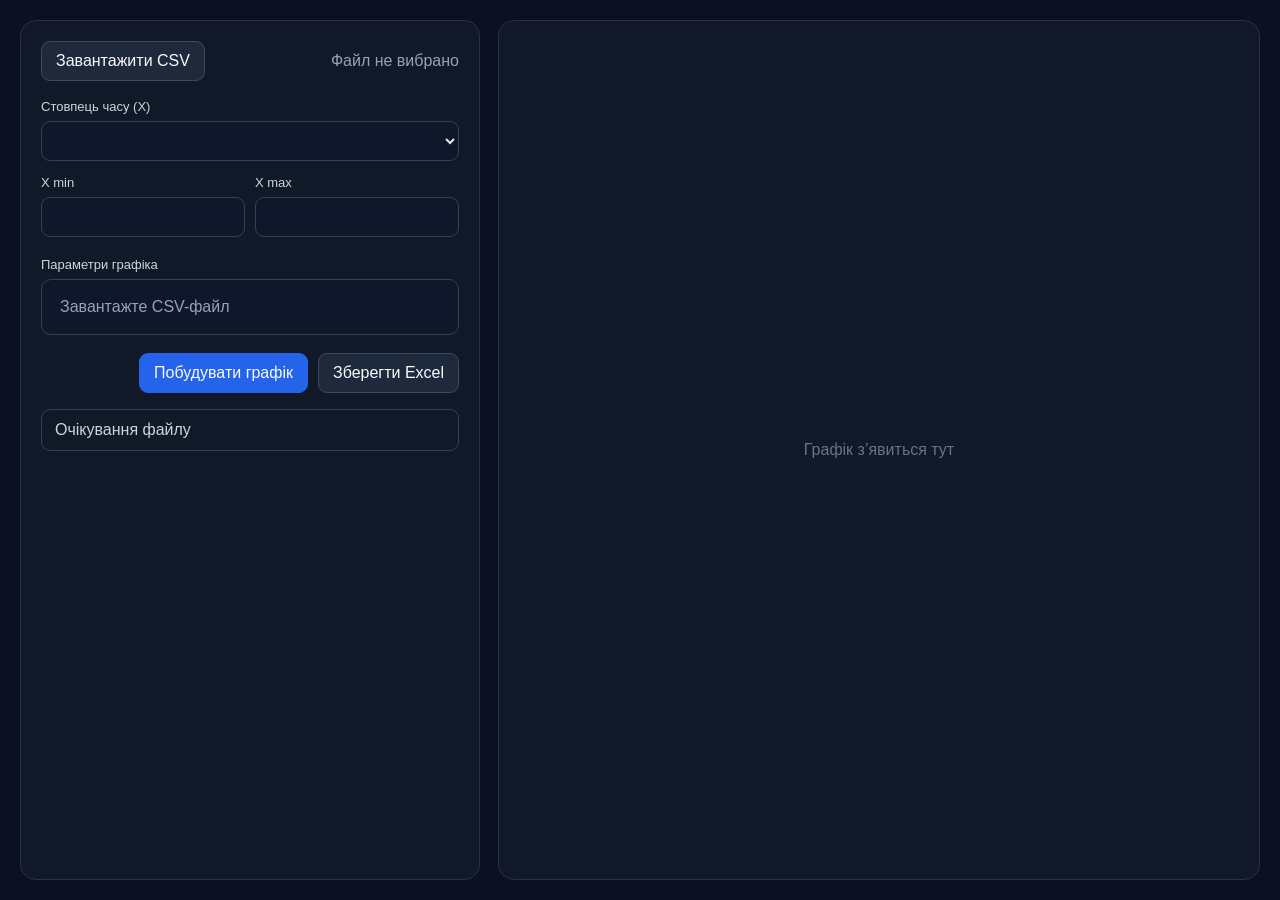
<file: apps/CSVVisualizer/frontend/index.html>
<!DOCTYPE html>
<html lang="uk">
<head>
    <meta charset="UTF-8">
    <meta name="viewport" content="width=device-width, initial-scale=1.0">
    <title>CSV Visualizer</title>
    <link rel="stylesheet" href="./style.css">
</head>
<body>
    <main class="page">
        <section class="panel controls">
            <div class="toolbar">
                <button id="choose-file" type="button">Завантажити CSV</button>
                <span id="file-name">Файл не вибрано</span>
            </div>

            <div class="grid two">
                <label>
                    <span>Стовпець часу (X)</span>
                    <select id="time-column"></select>
                </label>
                <div class="range-row">
                    <label>
                        <span>X min</span>
                        <input id="x-min" type="text">
                    </label>
                    <label>
                        <span>X max</span>
                        <input id="x-max" type="text">
                    </label>
                </div>
            </div>

            <div class="section-title">Параметри графіка</div>
            <div id="parameters" class="parameters empty">Завантажте CSV-файл</div>

            <div class="actions">
                <button id="plot" class="primary" type="button">Побудувати графік</button>
                <button id="save" type="button">Зберегти Excel</button>
            </div>

            <div id="status" class="status">Очікування файлу</div>
        </section>

        <section class="panel preview">
            <div id="preview-placeholder" class="placeholder">Графік з’явиться тут</div>
            <img id="plot-image" alt="Графік CSV" hidden>
        </section>
    </main>
    <script src="./app.js"></script>
</body>
</html>
</file>
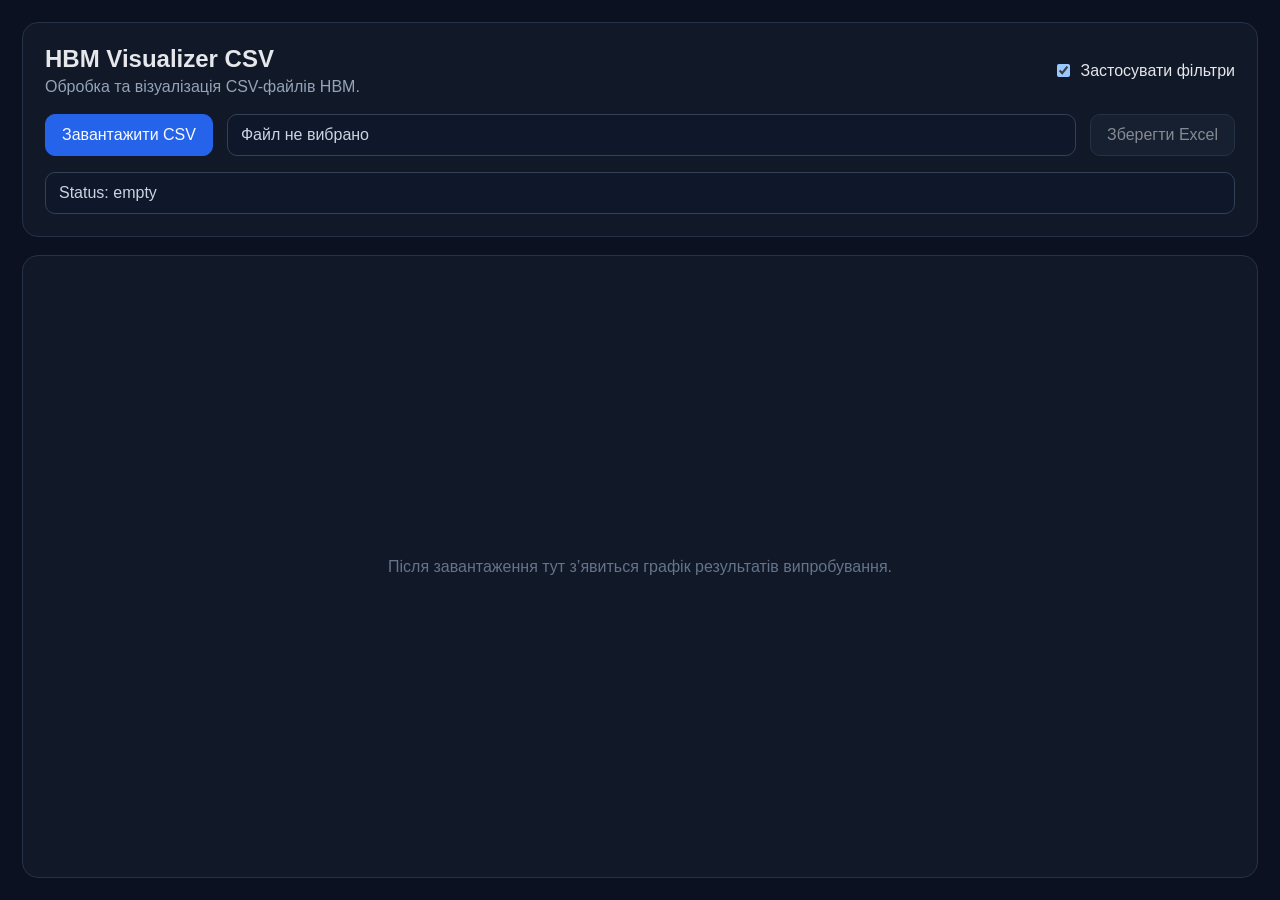
<file: apps/HBMVisualizer/frontend/index.html>
<!DOCTYPE html>
<html lang="uk">
<head>
    <meta charset="UTF-8">
    <meta name="viewport" content="width=device-width, initial-scale=1.0">
    <title>HBM Visualizer CSV</title>
    <link rel="stylesheet" href="./style.css">
</head>
<body>
    <main class="page">
        <section class="toolbar card">
            <div class="heading">
                <div>
                    <h2>HBM Visualizer CSV</h2>
                    <p>Обробка та візуалізація CSV-файлів HBM.</p>
                </div>
                <label class="filter-control">
                    <input id="use-filter" type="checkbox" checked>
                    Застосувати фільтри
                </label>
            </div>

            <div class="file-row">
                <button id="load" class="primary" type="button">Завантажити CSV</button>
                <div id="file-path" class="file-path">Файл не вибрано</div>
                <button id="save" type="button" disabled>Зберегти Excel</button>
            </div>

            <div id="status" class="status">Status: empty</div>
            <div id="details" class="details" hidden></div>
        </section>

        <section class="preview card">
            <div id="placeholder" class="placeholder">
                Після завантаження тут з’явиться графік результатів випробування.
            </div>
            <img id="plot-image" alt="Fire test results" hidden>
        </section>
    </main>

    <script src="./app.js"></script>
</body>
</html>
</file>
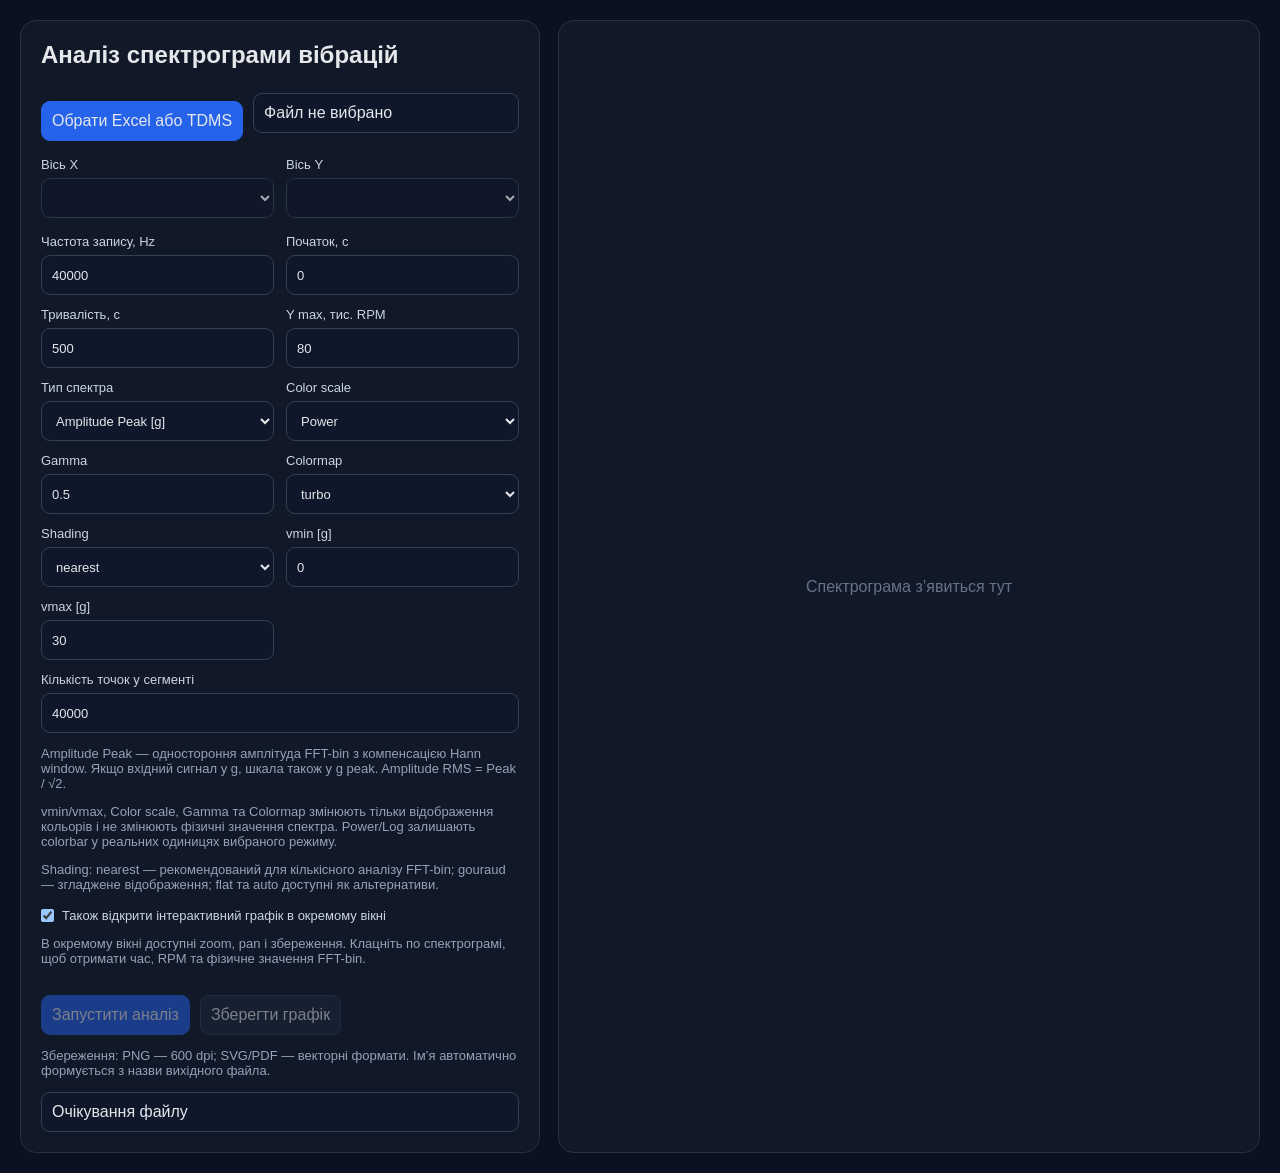
<file: apps/Spectrogramma/frontend/index.html>
<!DOCTYPE html>
<html lang="uk">
<head>
<meta charset="UTF-8">
<meta name="viewport" content="width=device-width, initial-scale=1.0">
<title>Spectrogram</title>
<link rel="stylesheet" href="./style.css">
</head>
<body>
<main id="app"></main>
<script src="./ui.js"></script>
<script src="./bridge.js"></script>
<script src="./app.js"></script>
</body>
</html>
</file>
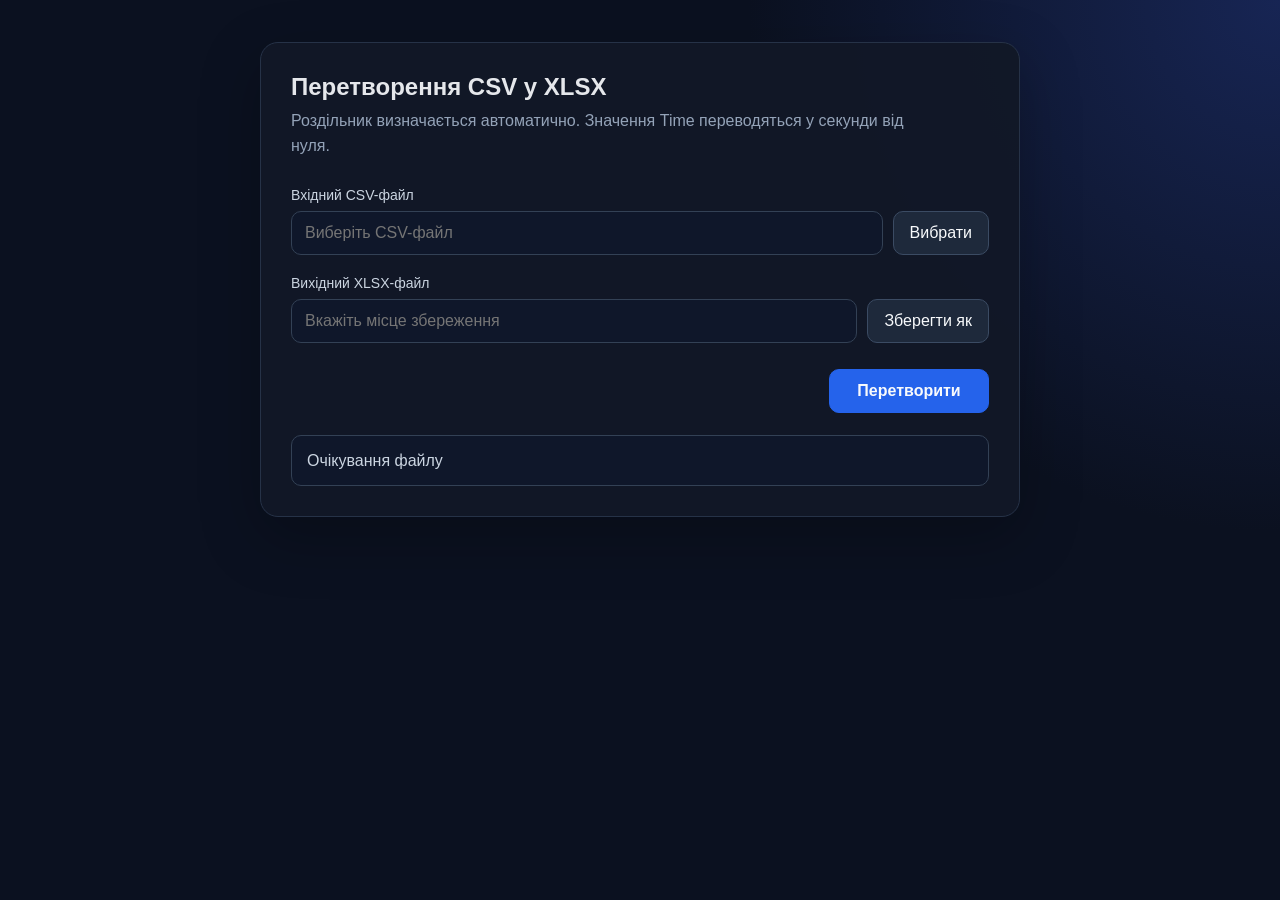
<file: apps/VitBox/frontend/index.html>
<!DOCTYPE html>
<html lang="uk">
<head>
    <meta charset="UTF-8">
    <meta
        name="viewport"
        content="width=device-width, initial-scale=1.0"
    >
    <title>VitBox:CSV → XLSX</title>
    <link rel="stylesheet" href="./style.css">
</head>
<body>
    <main class="page">
        <section class="card">
            <div class="heading">
                <h2>Перетворення CSV у XLSX</h2>
                <p>
                    Роздільник визначається автоматично.
                    Значення Time переводяться у секунди від нуля.
                </p>
            </div>

            <div class="field">
                <label for="input-path">Вхідний CSV-файл</label>
                <div class="path-row">
                    <input
                        id="input-path"
                        type="text"
                        placeholder="Виберіть CSV-файл"
                        readonly
                    >
                    <button id="choose-input" type="button">
                        Вибрати
                    </button>
                </div>
            </div>

            <div class="field">
                <label for="output-path">Вихідний XLSX-файл</label>
                <div class="path-row">
                    <input
                        id="output-path"
                        type="text"
                        placeholder="Вкажіть місце збереження"
                        readonly
                    >
                    <button id="choose-output" type="button">
                        Зберегти як
                    </button>
                </div>
            </div>

            <div class="actions">
                <button id="convert" class="primary" type="button">
                    Перетворити
                </button>
            </div>

            <div id="status" class="status" aria-live="polite">
                Очікування файлу
            </div>
        </section>
    </main>

    <script src="./app.js"></script>
</body>
</html>
</file>
<file: apps/CSVVisualizer/frontend/style.css>
:root {
    color-scheme: dark;
    font-family: Inter, "Segoe UI", Arial, sans-serif;
    background: #0b1120;
    color: #e5e7eb;
}

* { box-sizing: border-box; }
html, body { margin: 0; min-height: 100%; }
body { background: #0b1120; }

.page {
    display: grid;
    grid-template-columns: minmax(360px, 460px) 1fr;
    gap: 18px;
    min-height: 100vh;
    padding: 20px;
}

.panel {
    border: 1px solid #263247;
    border-radius: 16px;
    background: #111827;
}

.controls { padding: 20px; }
.toolbar, .actions, .range-row {
    display: flex;
    align-items: center;
    gap: 10px;
}
.toolbar { justify-content: space-between; }
#file-name {
    color: #94a3b8;
    overflow: hidden;
    text-overflow: ellipsis;
    white-space: nowrap;
}

.grid.two {
    display: grid;
    gap: 14px;
    margin-top: 18px;
}
.range-row > label { flex: 1; }
label > span, .section-title {
    display: block;
    margin-bottom: 7px;
    color: #cbd5e1;
    font-size: 13px;
}
.section-title { margin-top: 20px; }

input, select, button {
    min-height: 40px;
    border-radius: 9px;
    font: inherit;
}
input, select {
    width: 100%;
    padding: 0 10px;
    border: 1px solid #334155;
    background: #0f172a;
    color: #e5e7eb;
}
button {
    padding: 0 14px;
    border: 1px solid #3b4b63;
    background: #1e293b;
    color: #f8fafc;
    cursor: pointer;
}
button.primary { background: #2563eb; border-color: #2563eb; }
button:disabled { opacity: 0.55; cursor: wait; }

.parameters {
    max-height: 390px;
    overflow: auto;
    border: 1px solid #334155;
    border-radius: 10px;
    background: #0f172a;
}
.parameters.empty { padding: 18px; color: #94a3b8; }
.parameter-row {
    display: grid;
    grid-template-columns: minmax(120px, 1fr) auto auto;
    gap: 12px;
    align-items: center;
    padding: 10px 12px;
    border-bottom: 1px solid #263247;
}
.parameter-row:last-child { border-bottom: 0; }
.parameter-row label { white-space: nowrap; font-size: 12px; color: #cbd5e1; }
.parameter-row input { width: auto; min-height: auto; }

.actions { margin-top: 18px; justify-content: flex-end; }
.status {
    margin-top: 16px;
    padding: 11px 13px;
    border: 1px solid #334155;
    border-radius: 9px;
    color: #cbd5e1;
    overflow-wrap: anywhere;
}
.status.working { color: #fde68a; border-color: #854d0e; }
.status.success { color: #86efac; border-color: #166534; }
.status.error { color: #fca5a5; border-color: #991b1b; }

.preview {
    display: grid;
    place-items: center;
    min-width: 0;
    min-height: 500px;
    padding: 14px;
    overflow: auto;
}
.placeholder { color: #64748b; }
#plot-image { max-width: 100%; height: auto; }

@media (max-width: 1000px) {
    .page { grid-template-columns: 1fr; }
    .preview { min-height: 420px; }
}
</file>
<file: apps/HBMVisualizer/frontend/style.css>
:root {
    color-scheme: dark;
    font-family: Inter, "Segoe UI", Arial, sans-serif;
    background: #0b1120;
    color: #e5e7eb;
}

* {
    box-sizing: border-box;
}

html,
body {
    min-height: 100%;
    margin: 0;
}

body {
    background: #0b1120;
}

.page {
    display: grid;
    grid-template-rows: auto minmax(380px, 1fr);
    gap: 18px;
    min-height: 100vh;
    padding: 22px;
}

.card {
    border: 1px solid #263247;
    border-radius: 16px;
    background: #111827;
}

.toolbar {
    padding: 22px;
}

.heading,
.file-row {
    display: flex;
    align-items: center;
    gap: 14px;
}

.heading {
    justify-content: space-between;
    margin-bottom: 18px;
}

.heading h2,
.heading p {
    margin: 0;
}

.heading p {
    margin-top: 5px;
    color: #94a3b8;
}

.filter-control {
    display: flex;
    align-items: center;
    gap: 8px;
    white-space: nowrap;
}

.file-row {
    display: grid;
    grid-template-columns: auto minmax(0, 1fr) auto;
}

.file-path {
    min-width: 0;
    padding: 11px 13px;
    overflow: hidden;
    border: 1px solid #334155;
    border-radius: 10px;
    background: #0f172a;
    color: #cbd5e1;
    text-overflow: ellipsis;
    white-space: nowrap;
}

button {
    min-height: 42px;
    padding: 0 16px;
    border: 1px solid #3b4b63;
    border-radius: 10px;
    background: #1e293b;
    color: #f8fafc;
    font: inherit;
    cursor: pointer;
}

button.primary {
    border-color: #2563eb;
    background: #2563eb;
}

button:hover:not(:disabled) {
    filter: brightness(1.12);
}

button:disabled {
    cursor: wait;
    opacity: 0.5;
}

.status {
    margin-top: 16px;
    padding: 11px 13px;
    border: 1px solid #334155;
    border-radius: 10px;
    background: #0f172a;
    color: #cbd5e1;
    overflow-wrap: anywhere;
}

.status.working {
    border-color: #854d0e;
    color: #fde68a;
}

.status.success {
    border-color: #166534;
    color: #86efac;
}

.status.error {
    border-color: #991b1b;
    color: #fca5a5;
}

.details {
    margin-top: 10px;
    color: #94a3b8;
    font-size: 13px;
}

.preview {
    display: grid;
    place-items: center;
    min-height: 0;
    padding: 14px;
    overflow: auto;
}

.placeholder {
    color: #64748b;
    text-align: center;
}

#plot-image {
    width: 100%;
    height: auto;
    border-radius: 8px;
    background: #ffffff;
}

@media (max-width: 720px) {
    .page {
        padding: 12px;
    }

    .heading,
    .file-row {
        align-items: stretch;
    }

    .heading {
        flex-direction: column;
    }

    .file-row {
        grid-template-columns: 1fr;
    }
}
</file>
<file: apps/Spectrogramma/frontend/style.css>
:root{color-scheme:dark;font-family:Inter,"Segoe UI",Arial,sans-serif;background:#0b1120;color:#e5e7eb}*{box-sizing:border-box}html,body{margin:0;min-height:100%}body{background:#0b1120}[hidden]{display:none!important}.page{display:grid;grid-template-columns:minmax(390px,520px) 1fr;gap:18px;min-height:100vh;padding:20px}.card{border:1px solid #263247;border-radius:16px;background:#111827}.controls{padding:20px}.controls h2{margin:0 0 16px}.file-row{display:flex;gap:10px;align-items:center}.file-path{min-width:0;flex:1;padding:10px;border:1px solid #334155;border-radius:9px;background:#0f172a;overflow:hidden;text-overflow:ellipsis;white-space:nowrap}.fields{display:grid;grid-template-columns:1fr 1fr;gap:12px;margin-top:16px}.fields .wide{grid-column:1/-1}label{display:block;color:#cbd5e1;font-size:13px}input,select,button{width:100%;min-height:40px;margin-top:6px;border:1px solid #334155;border-radius:9px;background:#0f172a;color:#e5e7eb;font:inherit;padding:0 10px}button{width:auto;margin-top:16px;background:#1e293b;cursor:pointer}button.primary{border-color:#2563eb;background:#2563eb}button:disabled{opacity:.5;cursor:default}.action-row{display:flex;gap:10px;align-items:center;flex-wrap:wrap}.check{display:flex;align-items:center;gap:8px;margin-top:16px}.check input{width:auto;min-height:auto;margin:0}.hint,.details{color:#94a3b8;font-size:13px}.status{margin-top:14px;padding:10px;border:1px solid #334155;border-radius:9px;background:#0f172a}.status.working{border-color:#854d0e;color:#fde68a}.status.success{border-color:#166534;color:#86efac}.status.error{border-color:#991b1b;color:#fca5a5}.details{margin-top:10px;overflow-wrap:anywhere}.preview{display:grid;place-items:center;min-width:0;padding:14px;overflow:auto;color:#64748b}#spectrogram-image{width:100%;height:auto;background:white;border-radius:8px}@media(max-width:850px){.page{grid-template-columns:1fr;padding:12px}.fields{grid-template-columns:1fr}.fields .wide{grid-column:auto}.file-row{align-items:stretch;flex-direction:column}.action-row{align-items:stretch;flex-direction:column}.action-row button{width:100%}}
</file>
<file: apps/VitBox/frontend/style.css>
:root {
    color-scheme: dark;
    font-family:
        Inter, "Segoe UI", Arial, sans-serif;
    background: #0b1120;
    color: #e5e7eb;
}

* {
    box-sizing: border-box;
}

html,
body {
    min-height: 100%;
    margin: 0;
}

body {
    background:
        radial-gradient(circle at top right, #172554, transparent 34%),
        #0b1120;
}

.page {
    display: grid;
    place-items: start center;
    min-height: 100vh;
    padding: 42px 28px;
}

.card {
    width: min(760px, 100%);
    padding: 30px;
    border: 1px solid #263247;
    border-radius: 18px;
    background: rgba(17, 24, 39, 0.94);
    box-shadow: 0 20px 60px rgba(0, 0, 0, 0.25);
}

.heading {
    margin-bottom: 28px;
}

.heading h2 {
    margin: 0;
    font-size: 24px;
}

.heading p {
    max-width: 640px;
    margin: 8px 0 0;
    color: #94a3b8;
    line-height: 1.55;
}

.field {
    margin-top: 20px;
}

.field label {
    display: block;
    margin-bottom: 8px;
    color: #cbd5e1;
    font-size: 14px;
}

.path-row {
    display: grid;
    grid-template-columns: 1fr auto;
    gap: 10px;
}

input,
button {
    min-height: 44px;
    border-radius: 10px;
    font: inherit;
}

input {
    width: 100%;
    padding: 0 13px;
    border: 1px solid #334155;
    outline: none;
    background: #0f172a;
    color: #e5e7eb;
}

input:focus {
    border-color: #3b82f6;
}

button {
    padding: 0 16px;
    border: 1px solid #3b4b63;
    background: #1e293b;
    color: #f8fafc;
    cursor: pointer;
}

button:hover:not(:disabled) {
    background: #29364a;
}

button:disabled {
    cursor: wait;
    opacity: 0.55;
}

.actions {
    display: flex;
    justify-content: flex-end;
    margin-top: 26px;
}

button.primary {
    min-width: 160px;
    border-color: #2563eb;
    background: #2563eb;
    font-weight: 600;
}

button.primary:hover:not(:disabled) {
    background: #1d4ed8;
}

.status {
    margin-top: 22px;
    padding: 13px 15px;
    border: 1px solid #334155;
    border-radius: 10px;
    background: #0f172a;
    color: #cbd5e1;
    line-height: 1.45;
    overflow-wrap: anywhere;
}

.status.working {
    border-color: #854d0e;
    color: #fde68a;
}

.status.success {
    border-color: #166534;
    color: #86efac;
}

.status.error {
    border-color: #991b1b;
    color: #fca5a5;
}

@media (max-width: 650px) {
    .page {
        padding: 20px 14px;
    }

    .card {
        padding: 20px;
    }

    .path-row {
        grid-template-columns: 1fr;
    }

    .actions,
    button.primary {
        width: 100%;
    }
}
</file>
